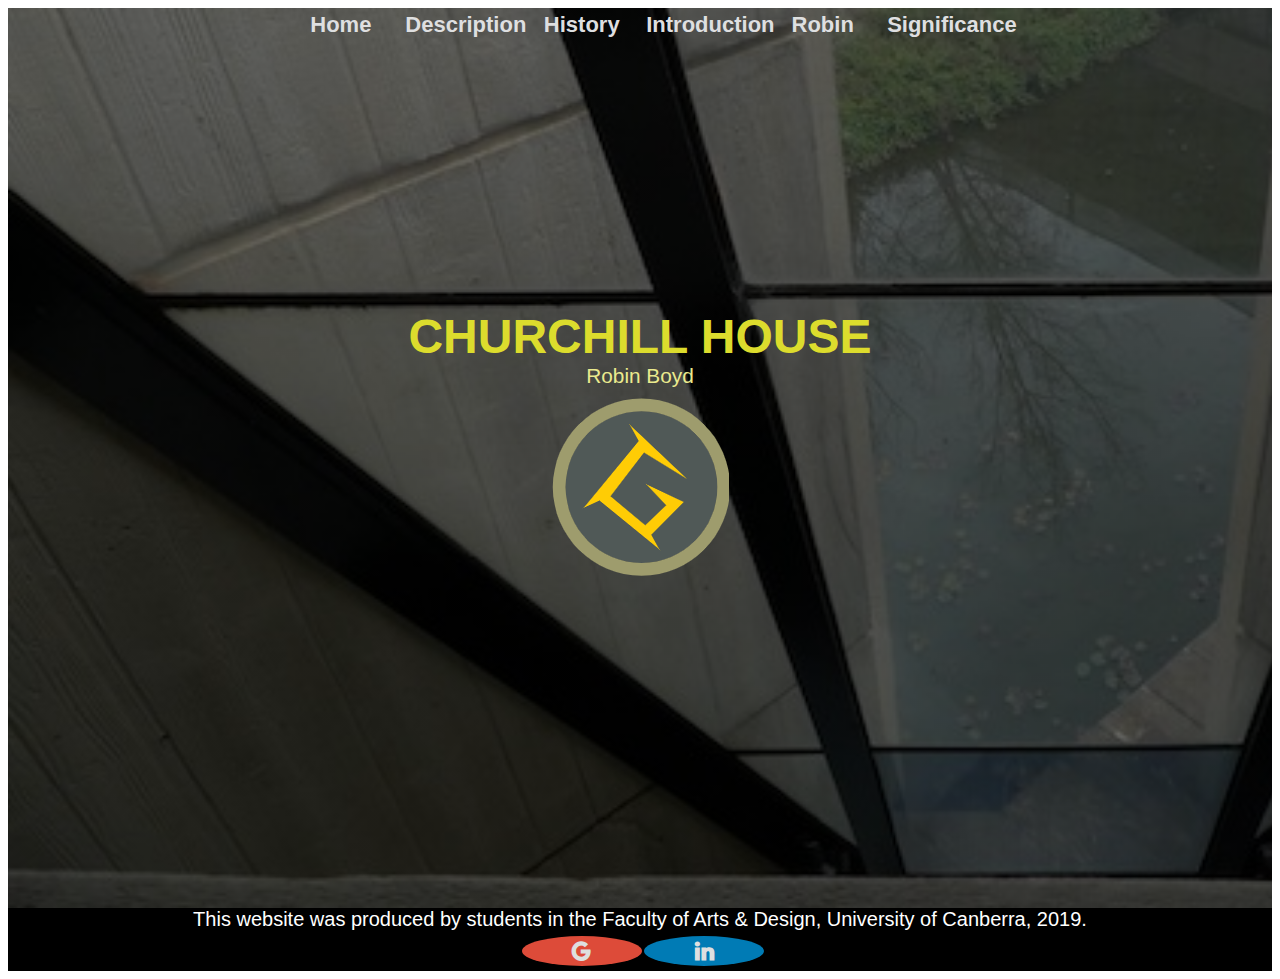
<file: Web Assignment 2/html/index.html>
<!DOCTYPE html>
<html>
<title>Church Hillhouse</title>
<head>
  <link rel="stylesheet" href="assets/css/styles.css">
	<meta name="viewport" content="width=device-width, initial-scale=1">
	<link rel="stylesheet" href="https://cdnjs.cloudflare.com/ajax/libs/font-awesome/4.7.0/css/font-awesome.min.css">
</head>
<body>
<div class="home">
	 <ul>
  <li><a href="index.html">Home</a></li>
  <li><a href="desc.html">Description</a></li>
  <li><a href="history.html">History</a></li>
  <li><a href="intro.html">Introduction</a></li>
  <li><a href="robin.html">Robin</a></li>
  <li><a href="state.html">Significance</a></li>
</ul>
  <div class="title">
    <h1>churchill house</h1>
    <p>Robin Boyd</p>
  <!------------------------------Logo------------------------------>
     <img src="assets/logo/logo.png">
  </div>
</div>
</body>
<!--Footer-->
<footer>
<div class="footer">
        <p class="footertext">This website was produced by students in the Faculty of Arts & Design, University of Canberra, 2019.</p>
      <a href="https://en.wikipedia.org/wiki/Robin_Boyd" class="fa fa-google"></a>
      <a href="#" class="fa fa-linkedin"></a>
</div> 
</footer>
</html>
</file>
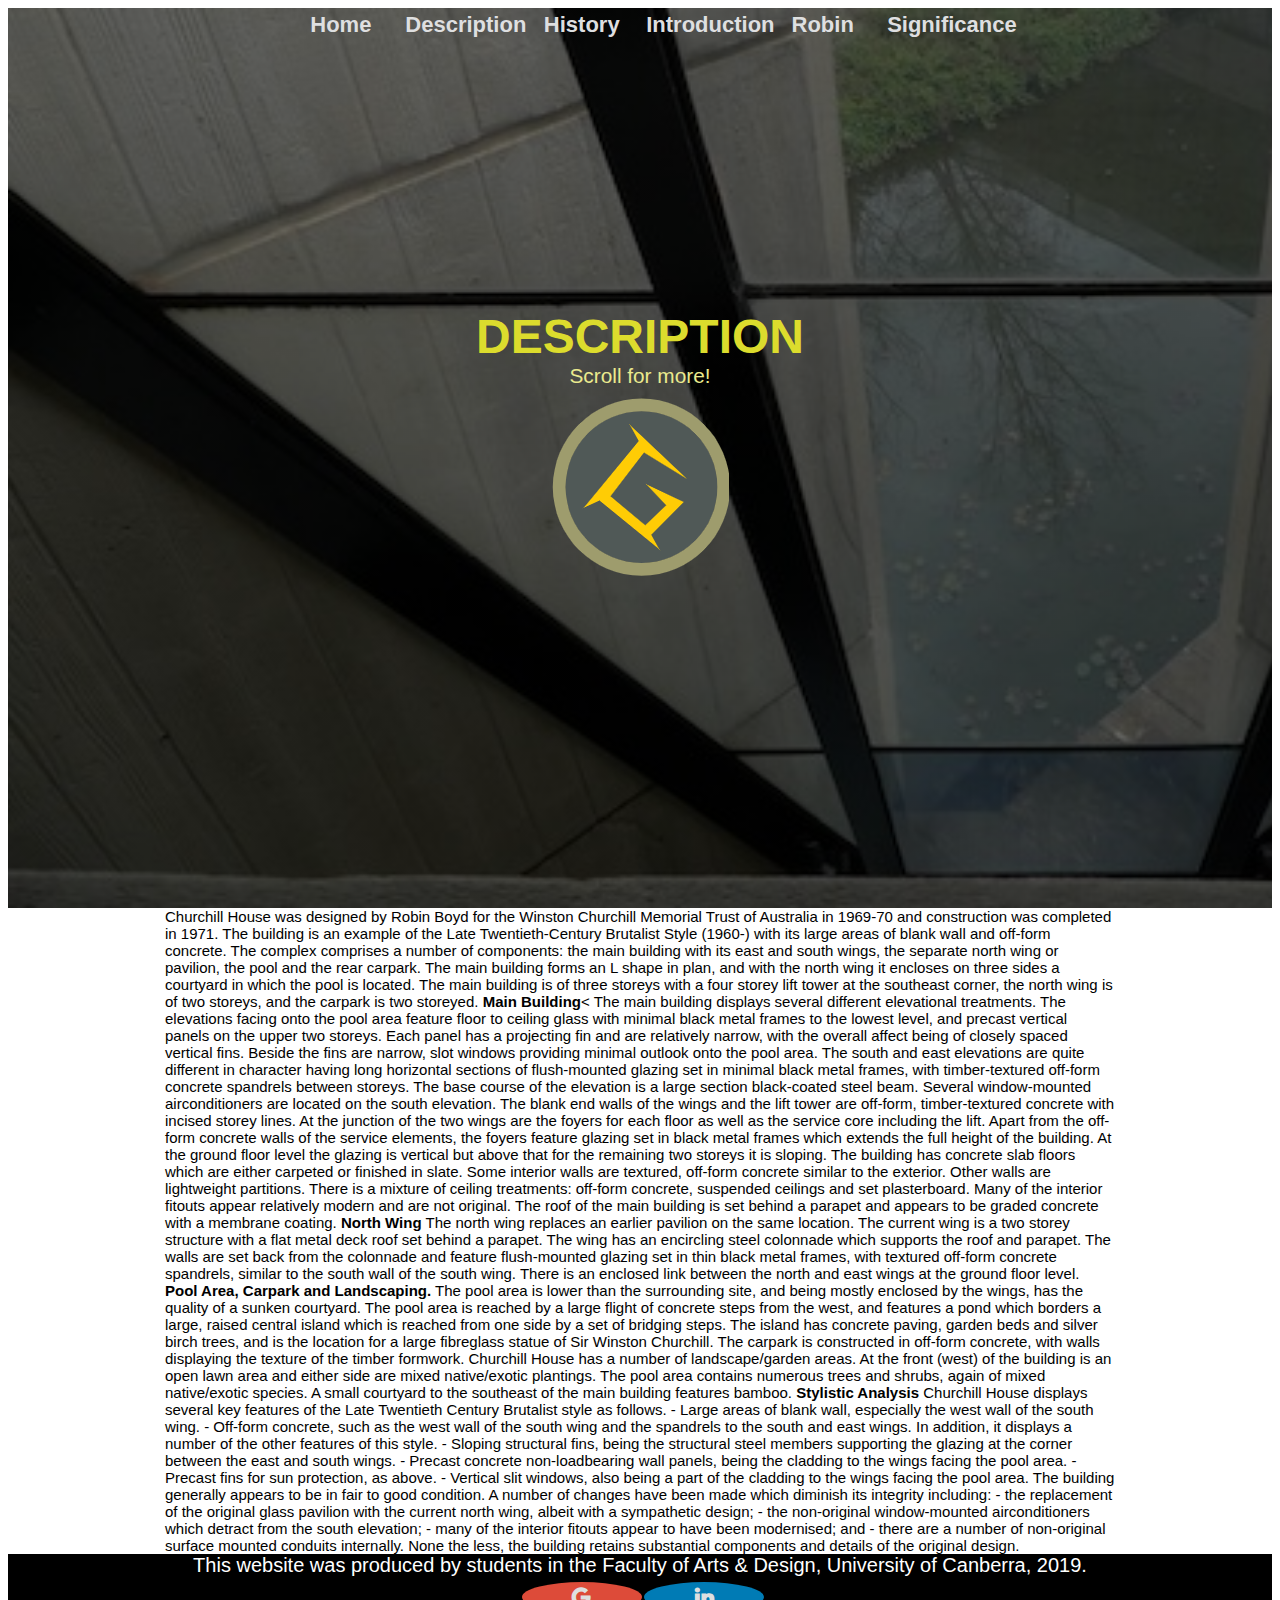
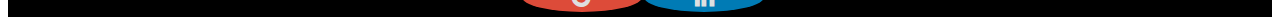
<file: Web Assignment 2/html/desc.html>
<!DOCTYPE html>
<html>
<title>Church Hillhouse</title>
<head>
	<link rel="stylesheet" href="assets/css/styles.css">
	<meta name="viewport" content="width=device-width, initial-scale=1">
	<link rel="stylesheet" href="https://cdnjs.cloudflare.com/ajax/libs/font-awesome/4.7.0/css/font-awesome.min.css">
</head>
<body>
	<div class="desc">
<ul>
  <li><a href="index.html">Home</a></li>
  <li><a href="desc.html">Description</a></li>
  <li><a href="history.html">History</a></li>
  <li><a href="intro.html">Introduction</a></li>
  <li><a href="robin.html">Robin</a></li>
  <li><a href="state.html">Significance</a></li>
</ul>
  <div class="title">
    <h1>Description</h1>
    <p>Scroll for more!</p>
    <!------------------------------Logo------------------------------>
		 <img src="assets/logo/logo.png" alt=“logo”>
 	 </div>
  </div>
<p class="blocktext">
Churchill House was designed by Robin Boyd for the Winston Churchill Memorial Trust of Australia in 1969-70 and construction was completed in 1971. The building is an example of the Late Twentieth-Century Brutalist Style (1960-) with its large areas of blank wall and off-form concrete.

The complex comprises a number of components: the main building with its east and south wings, the separate north wing or pavilion, the pool and the rear carpark. The main building forms an L shape in plan, and with the north wing it encloses on three sides a courtyard in which the pool is located. The main building is of three storeys with a four storey lift tower at the southeast corner, the north wing is of two storeys, and the carpark is two storeyed.
	
<b>Main Building</b><

The main building displays several different elevational treatments. The elevations facing onto the pool area feature floor to ceiling glass with minimal black metal frames to the lowest level, and precast vertical panels on the upper two storeys. Each panel has a projecting fin and are relatively narrow, with the overall affect being of closely spaced vertical fins. Beside the fins are narrow, slot windows providing minimal outlook onto the pool area.

The south and east elevations are quite different in character having long horizontal sections of flush-mounted glazing set in minimal black metal frames, with timber-textured off-form concrete spandrels between storeys. The base course of the elevation is a large section black-coated steel beam. Several window-mounted airconditioners are located on the south elevation. The blank end walls of the wings and the lift tower are off-form, timber-textured concrete with incised storey lines.

At the junction of the two wings are the foyers for each floor as well as the service core including the lift. Apart from the off-form concrete walls of the service elements, the foyers feature glazing set in black metal frames which extends the full height of the building. At the ground floor level the glazing is vertical but above that for the remaining two storeys it is sloping.

The building has concrete slab floors which are either carpeted or finished in slate. Some interior walls are textured, off-form concrete similar to the exterior. Other walls are lightweight partitions. There is a mixture of ceiling treatments: off-form concrete, suspended ceilings and set plasterboard. Many of the interior fitouts appear relatively modern and are not original.

The roof of the main building is set behind a parapet and appears to be graded concrete with a membrane coating.


<b>North Wing</b>

The north wing replaces an earlier pavilion on the same location. The current wing is a two storey structure with a flat metal deck roof set behind a parapet. The wing has an encircling steel colonnade which supports the roof and parapet. The walls are set back from the colonnade and feature flush-mounted glazing set in thin black metal frames, with textured off-form concrete spandrels, similar to the south wall of the south wing. There is an enclosed link between the north and east wings at the ground floor level.


<b>Pool Area, Carpark and Landscaping.</b>

The pool area is lower than the surrounding site, and being mostly enclosed by the wings, has the quality of a sunken courtyard. The pool area is reached by a large flight of concrete steps from the west, and features a pond which borders a large, raised central island which is reached from one side by a set of bridging steps. The island has concrete paving, garden beds and silver birch trees, and is the location for a large fibreglass statue of Sir Winston Churchill.

The carpark is constructed in off-form concrete, with walls displaying the texture of the timber formwork.

Churchill House has a number of landscape/garden areas. At the front (west) of the building is an open lawn area and either side are mixed native/exotic plantings. The pool area contains numerous trees and shrubs, again of mixed native/exotic species. A small courtyard to the southeast of the main building features bamboo.


<b>Stylistic Analysis</b>


Churchill House displays several key features of the Late Twentieth Century Brutalist style as follows.

- Large areas of blank wall, especially the west wall of the south wing.
- Off-form concrete, such as the west wall of the south wing and the spandrels to the south and east wings.
In addition, it displays a number of the other features of this style.
- Sloping structural fins, being the structural steel members supporting the glazing at the corner between the east and south wings.
- Precast concrete non-loadbearing wall panels, being the cladding to the wings facing the pool area.
- Precast fins for sun protection, as above.
- Vertical slit windows, also being a part of the cladding to the wings facing the pool area.

The building generally appears to be in fair to good condition. A number of changes have been made which diminish its integrity including:

- the replacement of the original glass pavilion with the current north wing, albeit with a sympathetic design;
- the non-original window-mounted airconditioners which detract from the south elevation;
- many of the interior fitouts appear to have been modernised; and
- there are a number of non-original surface mounted conduits internally.

None the less, the building retains substantial components and details of the original design.
</p>
</body>
</div>
<!--Footer-->
<footer>
<div class="footer">
  			<p class="footertext">This website was produced by students in the Faculty of Arts & Design, University of Canberra, 2019.</p>
			<a href="https://en.wikipedia.org/wiki/Robin_Boyd" class="fa fa-google"></a>
			<a href="#" class="fa fa-linkedin"></a>
</div> 
</footer>
</html>
</file>
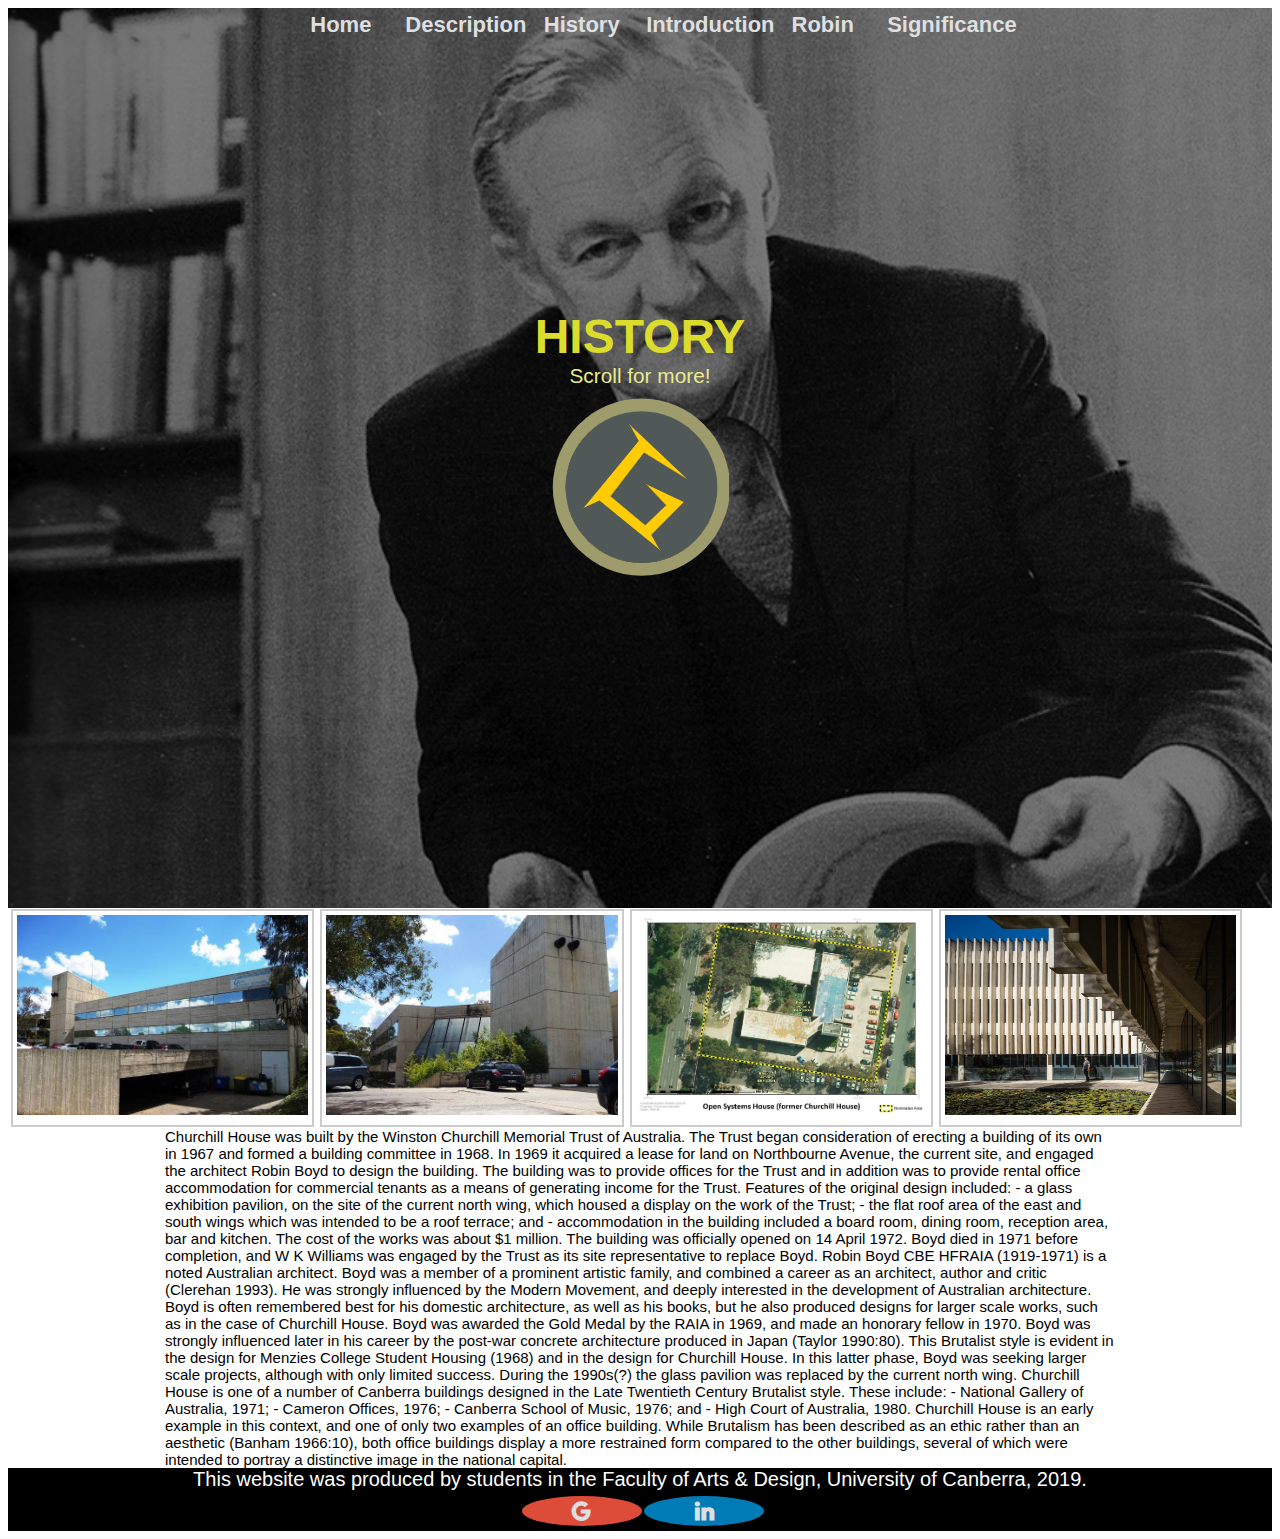
<file: Web Assignment 2/html/history.html>
<!DOCTYPE html>
<html>
<title>Church Hillhouse</title>
<head>
	<link rel="stylesheet" href="assets/css/styles.css">
	<meta name="viewport" content="width=device-width, initial-scale=1">
	<link rel="stylesheet" href="https://cdnjs.cloudflare.com/ajax/libs/font-awesome/4.7.0/css/font-awesome.min.css">
</head>
<body>
	<div class="history">
<ul>
  <li><a href="index.html">Home</a></li>
  <li><a href="desc.html">Description</a></li>
  <li><a href="history.html">History</a></li>
  <li><a href="intro.html">Introduction</a></li>
  <li><a href="robin.html">Robin</a></li>
  <li><a href="state.html">Significance</a></li>
</ul>
<div class="title">
    <h1>History</h1>
    <p class="logotext">Scroll for more!</p>
        <!------------------------------Logo------------------------------>
		 <img src="assets/logo/logo.png">
	</div>
  </div>
    <!-- Image Grid -->
 <div class="responsive">
	<div class="gallery">
    <a href="assets/img/churchill-house-16.jpg" target="_blank"><img src="assets/img/churchill-house-16.jpg" alt=“churchill-house” width="300" height="200"></a>
	</div>
</div>
<div class="responsive">
	<div class="gallery">
    <a href="assets/img/churchill-house-14.jpg"><img src="assets/img/churchill-house-14.jpg" alt=“churchill-house” width="300" height="200"></a>
	</div>
</div>
<div class="responsive">
	<div class="gallery">
    <a href="assets/img/churchill-house-11.jpg"><img src="assets/img/churchill-house-11.jpg" alt=“churchill-house” width="300" height="200"></a>
 </div>
	</div>

<div class="responsive">
	<div class="gallery">
    <a href="assets/img/extra1-churchill house by robin boyd photo copyright darren bradley.jpg"><img src="assets/img/extra1-churchill house by robin boyd photo copyright darren bradley.jpg" alt=“churchill-housebyrobin” width="300" height="200"> </a> 
  </div> 
 </div>
<p class="blocktext">
Churchill House was built by the Winston Churchill Memorial Trust of Australia. The Trust began consideration of erecting a building of its own in 1967 and formed a building committee in 1968. In 1969 it acquired a lease for land on Northbourne Avenue, the current site, and engaged the architect Robin Boyd to design the building.

The building was to provide offices for the Trust and in addition was to provide rental office accommodation for commercial tenants as a means of generating income for the Trust. Features of the original design included:

- a glass exhibition pavilion, on the site of the current north wing, which housed a display on the work of the Trust;
- the flat roof area of the east and south wings which was intended to be a roof terrace; and
- accommodation in the building included a board room, dining room, reception area, bar and kitchen.

The cost of the works was about $1 million. The building was officially opened on 14 April 1972.

Boyd died in 1971 before completion, and W K Williams was engaged by the Trust as its site representative to replace Boyd.

Robin Boyd CBE HFRAIA (1919-1971) is a noted Australian architect. Boyd was a member of a prominent artistic family, and combined a career as an architect, author and critic (Clerehan 1993). He was strongly influenced by the Modern Movement, and deeply interested in the development of Australian architecture. Boyd is often remembered best for his domestic architecture, as well as his books, but he also produced designs for larger scale works, such as in the case of Churchill House. Boyd was awarded the Gold Medal by the RAIA in 1969, and made an honorary fellow in 1970.

Boyd was strongly influenced later in his career by the post-war concrete architecture produced in Japan (Taylor 1990:80). This Brutalist style is evident in the design for Menzies College Student Housing (1968) and in the design for Churchill House. In this latter phase, Boyd was seeking larger scale projects, although with only limited success.

During the 1990s(?) the glass pavilion was replaced by the current north wing.

Churchill House is one of a number of Canberra buildings designed in the Late Twentieth Century Brutalist style. These include:

- National Gallery of Australia, 1971;
- Cameron Offices, 1976;
- Canberra School of Music, 1976; and
- High Court of Australia, 1980.

Churchill House is an early example in this context, and one of only two examples of an office building. While Brutalism has been described as an ethic rather than an aesthetic (Banham 1966:10), both office buildings display a more restrained form compared to the other buildings, several of which were intended to portray a distinctive image in the national capital.</p>

</body>
<!--Footer-->
<footer>
<div class="footer">
        <p class="footertext">This website was produced by students in the Faculty of Arts & Design, University of Canberra, 2019.</p>
			<a href="https://en.wikipedia.org/wiki/Robin_Boyd" class="fa fa-google"></a>
			<a href="#" class="fa fa-linkedin"></a>
</div> 
</footer>
</html>
</file>
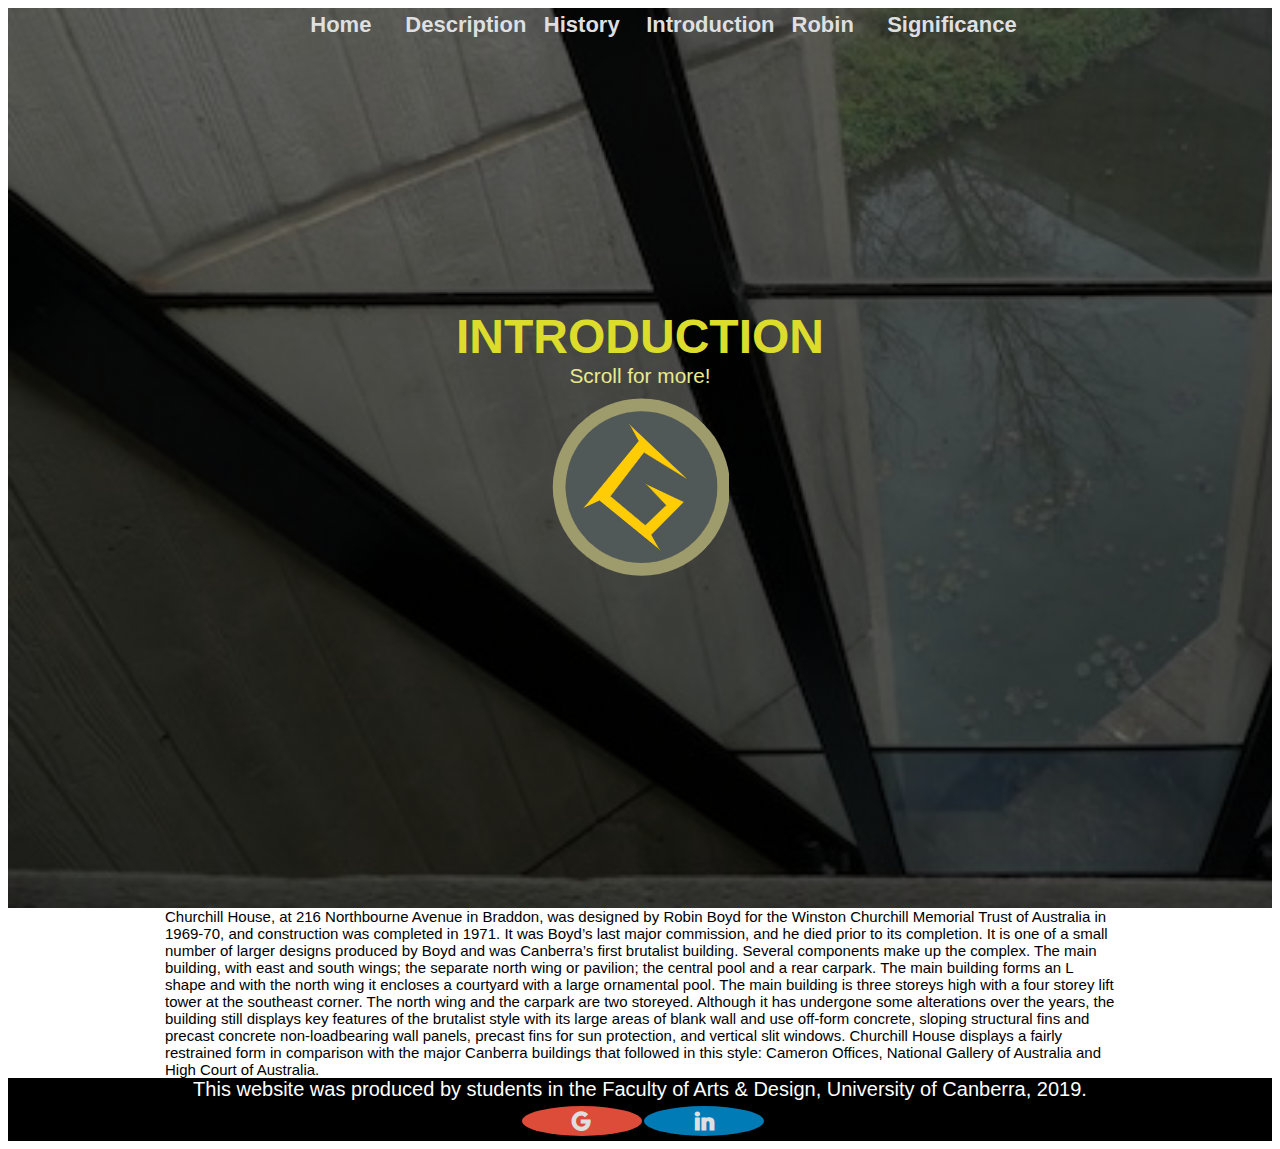
<file: Web Assignment 2/html/intro.html>
<!DOCTYPE html>
<html>
<title>Church Hillhouse</title>
<head>
	<link rel="stylesheet" href="assets/css/styles.css">
	<meta name="viewport" content="width=device-width, initial-scale=1">
	<link rel="stylesheet" href="https://cdnjs.cloudflare.com/ajax/libs/font-awesome/4.7.0/css/font-awesome.min.css">
</head>
<body>
 <div class="intro">
<ul>
  <li><a href="index.html">Home</a></li>
  <li><a href="desc.html">Description</a></li>
  <li><a href="history.html">History</a></li>
  <li><a href="intro.html">Introduction</a></li>
  <li><a href="robin.html">Robin</a></li>
  <li><a href="state.html">Significance</a></li>
</ul>
  <div class="title">
    <h1>Introduction</h1>
    <p>Scroll for more!</p>
       <!------------------------------Logo------------------------------>
		 <img src="assets/logo/logo.png">
  	</div>
  </div>
<p class="blocktext">
Churchill House, at 216 Northbourne Avenue in Braddon, was designed by Robin Boyd for the Winston Churchill Memorial Trust of Australia in 1969-70, and construction was completed in 1971. It was Boyd’s last major commission, and he died prior to its completion. It is one of a small number of larger designs produced by Boyd and was Canberra’s first brutalist building.

Several components make up the complex. The main building, with east and south wings; the separate north wing or pavilion; the central pool and a rear carpark. The main building forms an L shape and with the north wing it encloses a courtyard with a large ornamental pool. The main building is three storeys high with a four storey lift tower at the southeast corner. The north wing and the carpark are two storeyed.

Although it has undergone some alterations over the years, the building still displays key features of the brutalist style with its large areas of blank wall and use off-form concrete, sloping structural fins and precast concrete non-loadbearing wall panels, precast fins for sun protection, and vertical slit windows. Churchill House displays a fairly restrained form in comparison with the major Canberra buildings that followed in this style: Cameron Offices, National Gallery of Australia and High Court of Australia.</p>
<!--Footer-->
<footer>
<div class="footer">
  			<p class="footertext">This website was produced by students in the Faculty of Arts & Design, University of Canberra, 2019.</p>
			<a href="#" class="fa fa-google"></a>
			<a href="#" class="fa fa-linkedin"></a>
</div> 
</footer>
</body>
</html>
</file>
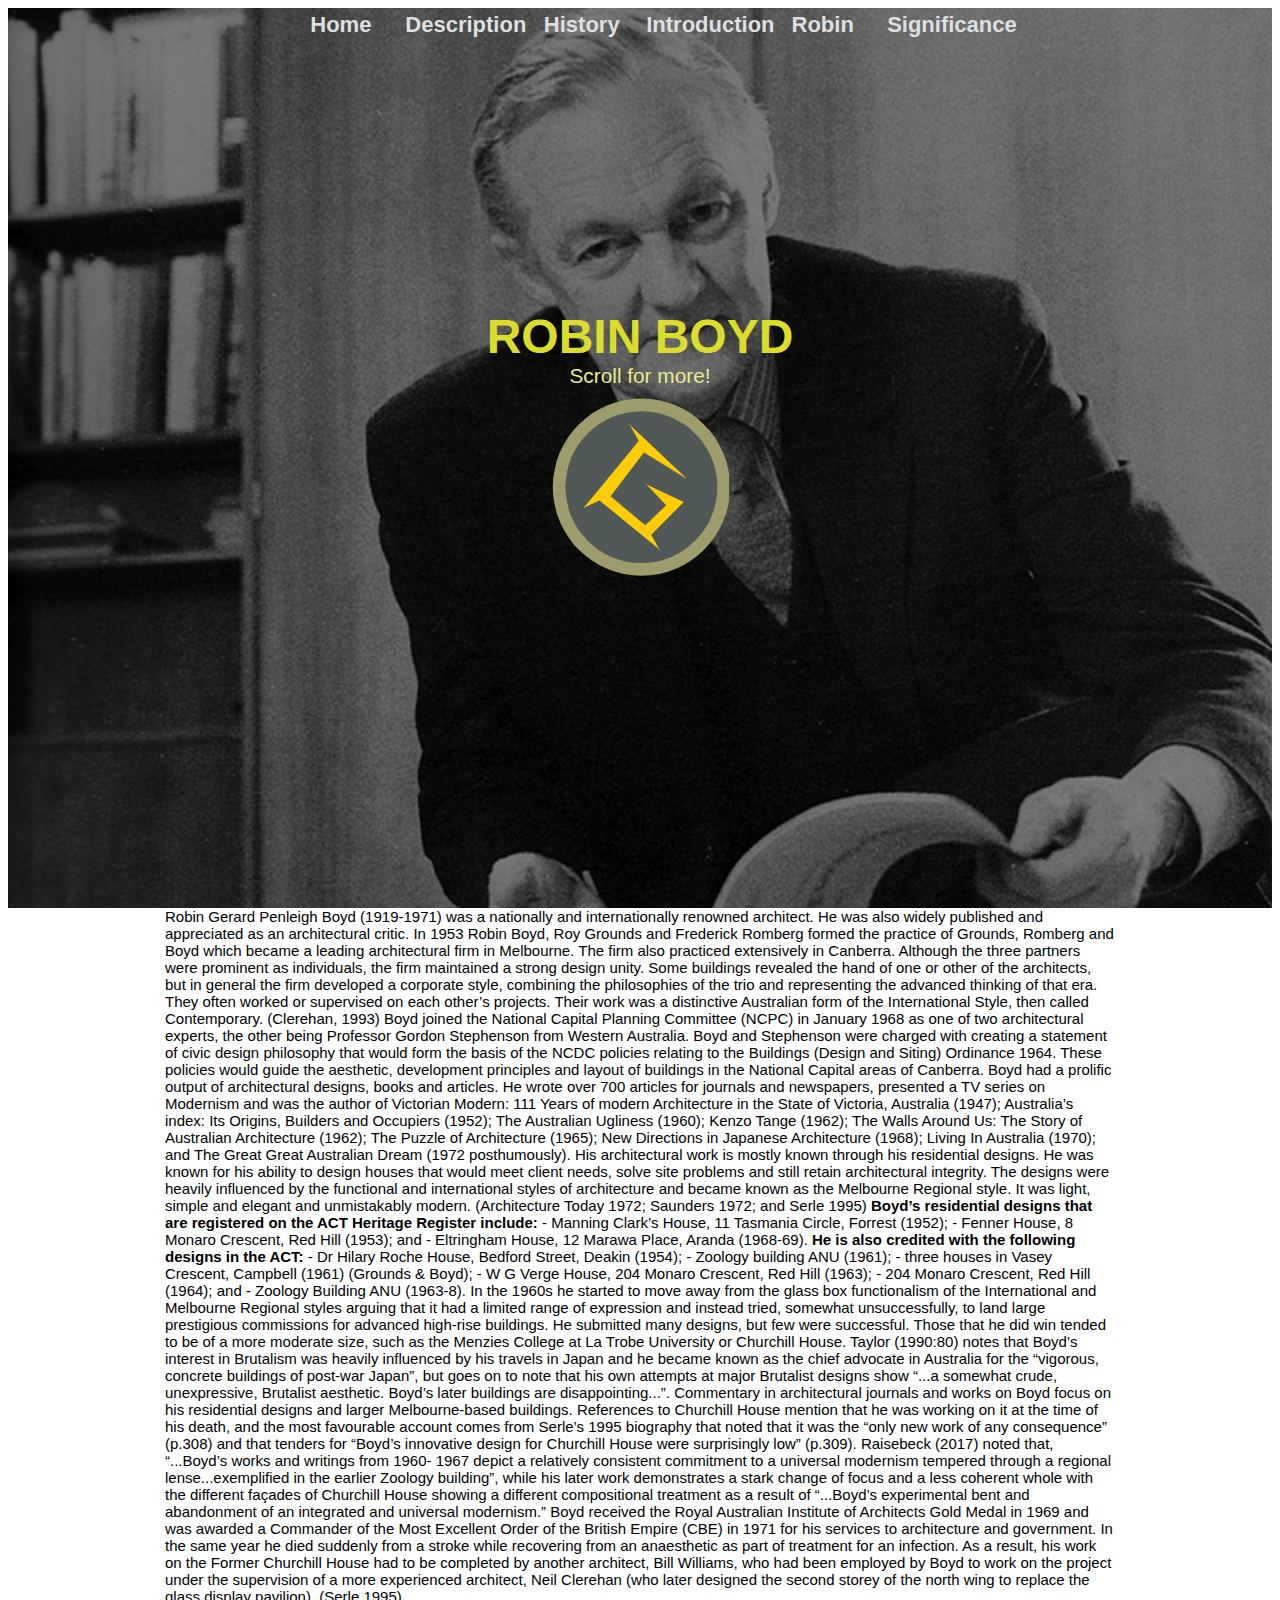
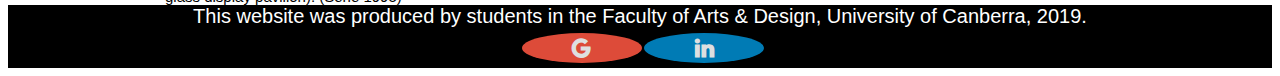
<file: Web Assignment 2/html/robin.html>
<!DOCTYPE html>
<html>
<title>Church Hillhouse</title>
<head>
	<link rel="stylesheet" href="assets/css/styles.css">
	<meta name="viewport" content="width=device-width, initial-scale=1">
	<link rel="stylesheet" href="https://cdnjs.cloudflare.com/ajax/libs/font-awesome/4.7.0/css/font-awesome.min.css">
</head>
<body>
<div class="robin">
<ul>
  <li><a href="index.html">Home</a></li>
  <li><a href="desc.html">Description</a></li>
  <li><a href="history.html">History</a></li>
  <li><a href="intro.html">Introduction</a></li>
  <li><a href="robin.html">Robin</a></li>
  <li><a href="state.html">Significance</a></li>
</ul>
 <div class="title">
    <h1>Robin Boyd</h1>
    <p>Scroll for more!</p>
            <!------------------------------Logo------------------------------>
		 <img src="assets/logo/logo.png">
	  </div>
  </div>

<p class="blocktext">
Robin Gerard Penleigh Boyd (1919-1971) was a nationally and internationally renowned architect. He was also widely published and appreciated as an architectural critic. In 1953 Robin Boyd, Roy Grounds and Frederick Romberg formed the practice of Grounds, Romberg and Boyd which became a leading architectural firm in Melbourne. The firm also practiced extensively in Canberra.

Although the three partners were prominent as individuals, the firm maintained a strong design unity. Some buildings revealed the hand of one or other of the architects, but in general the firm developed a corporate style, combining the philosophies of the trio and representing the advanced thinking of that era. They often worked or supervised on each other’s projects. Their work was a distinctive Australian form of the International Style, then called Contemporary. (Clerehan, 1993)

Boyd joined the National Capital Planning Committee (NCPC) in January 1968 as one of two architectural experts, the other being Professor Gordon Stephenson from Western Australia. Boyd and Stephenson were charged with creating a statement of civic design philosophy that would form the basis of the NCDC policies relating to the Buildings (Design and Siting) Ordinance 1964. These policies would guide the aesthetic, development principles and layout of buildings in the National Capital areas of Canberra.

Boyd had a prolific output of architectural designs, books and articles. He wrote over 700 articles for journals and newspapers, presented a TV series on Modernism and was the author of Victorian Modern: 111 Years of modern Architecture in the State of Victoria, Australia (1947); Australia’s index: Its Origins, Builders and Occupiers (1952); The Australian Ugliness (1960); Kenzo Tange (1962); The Walls Around Us: The Story of Australian Architecture (1962); The Puzzle of Architecture (1965); New Directions in Japanese Architecture (1968); Living In Australia (1970); and The Great Great Australian Dream (1972 posthumously). 

His architectural work is mostly known through his residential designs. He was known for his ability to design houses that would meet client needs, solve site problems and still retain architectural integrity. The designs were heavily influenced by the functional and international styles of architecture and became known as the Melbourne Regional style. It was light, simple and elegant and unmistakably modern. (Architecture Today 1972; Saunders 1972; and Serle 1995)

<b>Boyd’s residential designs that are registered on the ACT Heritage Register include:</b>

- Manning Clark’s House, 11 Tasmania Circle, Forrest (1952);
- Fenner House, 8 Monaro Crescent, Red Hill (1953); and
- Eltringham House, 12 Marawa Place, Aranda (1968-69).

<b>He is also credited with the following designs in the ACT:</b>

- Dr Hilary Roche House, Bedford Street, Deakin (1954);
- Zoology building ANU (1961);
- three houses in Vasey Crescent, Campbell (1961) (Grounds & Boyd);
- W G Verge House, 204 Monaro Crescent, Red Hill (1963);
- 204 Monaro Crescent, Red Hill (1964); and
- Zoology Building ANU (1963-8).

In the 1960s he started to move away from the glass box functionalism of the International and Melbourne Regional styles arguing that it had a limited range of expression and instead tried, somewhat unsuccessfully, to land large prestigious commissions for advanced high-rise buildings. He submitted many designs, but few were successful. Those that he did win tended to be of a more moderate size, such as the Menzies College at La Trobe University or Churchill House. Taylor (1990:80) notes that Boyd’s interest in Brutalism was heavily influenced by his travels in Japan and he became known as the chief advocate in Australia for the “vigorous, concrete buildings of post-war Japan”, but goes on to note that his own attempts at major Brutalist designs show “...a somewhat crude, unexpressive, Brutalist aesthetic.

Boyd’s later buildings are disappointing...”. Commentary in architectural journals and works on Boyd focus on his residential designs and larger Melbourne-based buildings. References to Churchill House mention that he was working on it at the time of his death, and the most favourable account comes from Serle’s 1995 biography that noted that it was the “only new work of any consequence” (p.308) and that tenders for “Boyd’s innovative design for Churchill House were surprisingly low” (p.309). Raisebeck (2017) noted that, “...Boyd’s works and writings from 1960- 1967 depict a relatively consistent commitment to a universal modernism tempered through a regional lense...exemplified in the earlier Zoology building”, while his later work demonstrates a stark change of focus and a less coherent whole with the different façades of Churchill House showing a different compositional treatment as a result of “...Boyd’s experimental bent and abandonment of an integrated and universal modernism.”

Boyd received the Royal Australian Institute of Architects Gold Medal in 1969 and was awarded a Commander of the Most Excellent Order of the British Empire (CBE) in 1971 for his services to architecture and government. In the same year he died suddenly from a stroke while recovering from an anaesthetic as part of treatment for an infection. As a result, his work on the Former Churchill House had to be completed by another architect, Bill Williams, who had been employed by Boyd to work on the project under the supervision of a more experienced architect, Neil Clerehan (who later designed the second storey of the north wing to replace the glass display pavilion). (Serle 1995)</p>

<!--Footer-->
<footer>
<div class="footer">
  			<p class="footertext">This website was produced by students in the Faculty of Arts & Design, University of Canberra, 2019.</p>
			<a href="https://en.wikipedia.org/wiki/Robin_Boyd" class="fa fa-google"></a>
			<a href="#" class="fa fa-linkedin"></a>
</div> 
</footer>
</body>
</html>
</file>
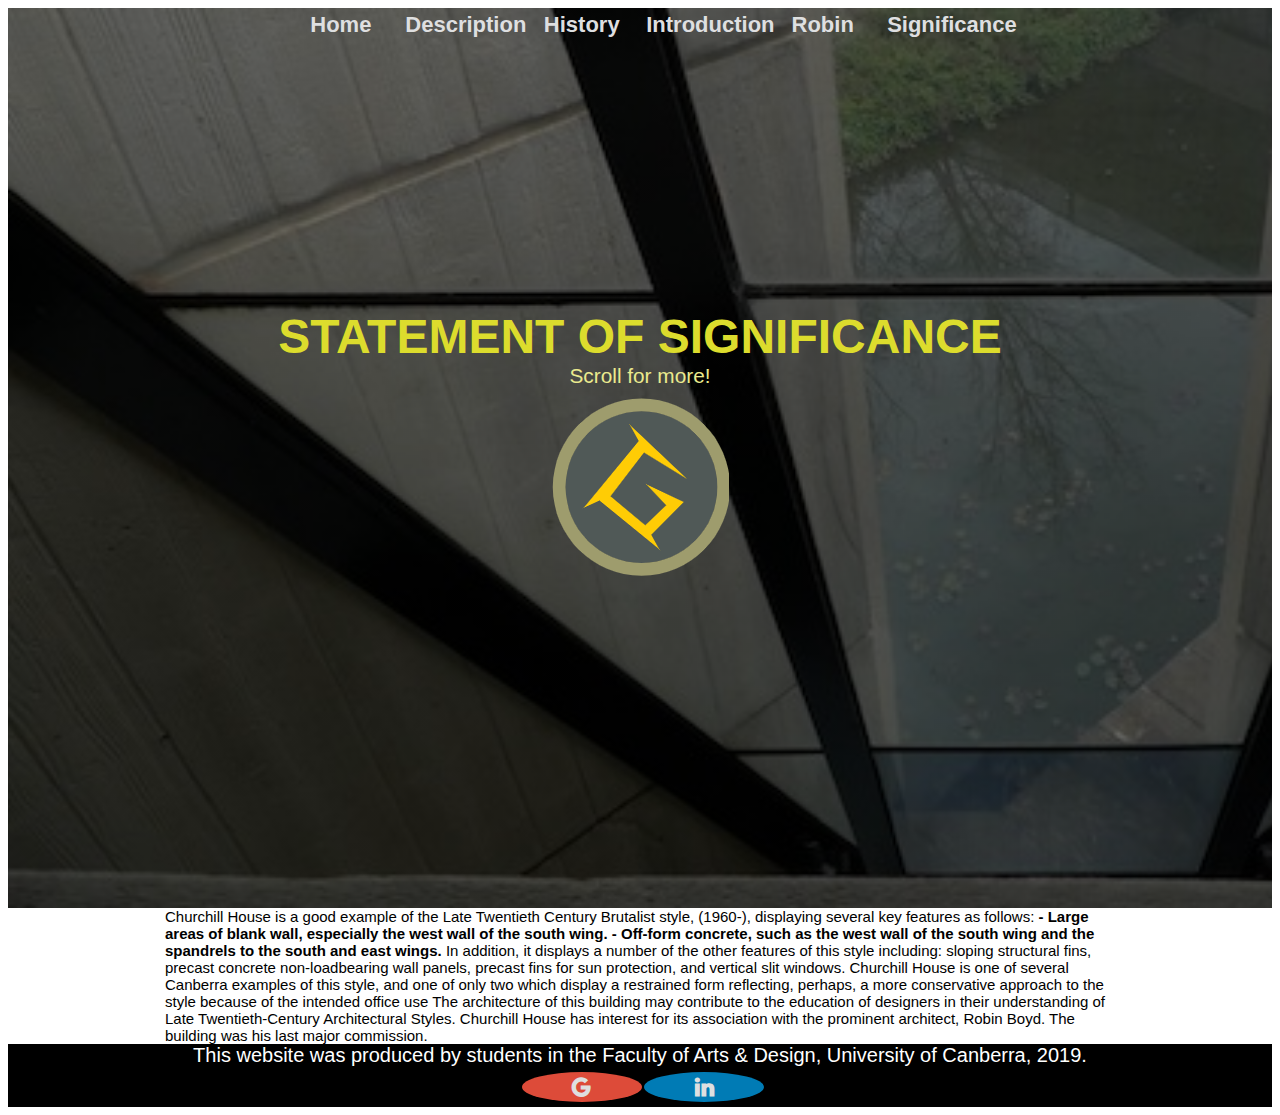
<file: Web Assignment 2/html/state.html>
<!DOCTYPE html>
<html>
<title>Church Hillhouse</title>
<head>
	<link rel="stylesheet" href="assets/css/styles.css">
	<meta name="viewport" content="width=device-width, initial-scale=1">
	<link rel="stylesheet" href="https://cdnjs.cloudflare.com/ajax/libs/font-awesome/4.7.0/css/font-awesome.min.css">
</head>
<body>
<div class="state">
<ul>
  <li><a href="index.html">Home</a></li>
  <li><a href="desc.html">Description</a></li>
  <li><a href="history.html">History</a></li>
  <li><a href="intro.html">Introduction</a></li>
  <li><a href="robin.html">Robin</a></li>
  <li><a href="state.html">Significance</a></li>
</ul>
  <div class="title">
    <h1>Statement of Significance</h1>
    <p>Scroll for more!</p>
                <!------------------------------Logo------------------------------>
		 <img src="assets/logo/logo.png">
  	</div>
  </div>

<p class="blocktext">
Churchill House is a good example of the Late Twentieth Century Brutalist style, (1960-), displaying several key features as follows:

<b>- Large areas of blank wall, especially the west wall of the south wing.</b>
<b>- Off-form concrete, such as the west wall of the south wing and the spandrels to the south and east wings.</b>

In addition, it displays a number of the other features of this style including: sloping structural fins, precast concrete non-loadbearing wall panels, precast fins for sun protection, and vertical slit windows. Churchill House is one of several Canberra examples of this style, and one of only two which display a restrained form reflecting, perhaps, a more conservative approach to the style because of the intended office use

The architecture of this building may contribute to the education of designers in their understanding of Late Twentieth-Century Architectural Styles.

Churchill House has interest for its association with the prominent architect, Robin Boyd. The building was his last major commission.</p>

<!--Footer-->
<footer>
<div class="footer">
  			<p class="footertext">This website was produced by students in the Faculty of Arts & Design, University of Canberra, 2019.</p>
			<a href="https://en.wikipedia.org/wiki/Robin_Boyd" class="fa fa-google"></a>
			<a href="#" class="fa fa-linkedin"></a>
</div> 
</footer>
</body>
</html>
</file>
<file: Web Assignment 2/html/assets/css/styles.css>
/*-------------------------------Navigation Bar------------------------------*/
 	ul {
    margin: 0;
    padding: 0;
    text-align: center

}
	li {
    display: inline;
    list-style: none; 

}
	a:link,a:visited
{
    display:inline-block;
    margin-right: -4px;
    width:120px;
    font-weight:bold;
    color:#DEDFE0;
    text-align:center;
    padding:4px;
    text-decoration:none;
    font-size: 22px;
}
	a:hover
{
    color:#9E9E21;
}

/*------------------------------Font Style------------------------------*/
@import url(https://fonts.googleapis.com/css?family=Source+Sans+Pro:400,900);

body {
  font-family: 'Source Sans Pro', sans-serif;
 /* background-color: #E8E8E3;*/
}

.home {
  background: 
    linear-gradient(
      rgba(0, 0, 0, 0.5),
      rgba(0, 0, 0, 0.5)
    ),
    /*------------------------------home.html background image------------------------------*/
    url("../img/churchill-house-25.jpg");
  background-size: cover;
  height: 100vh;
}

.title {
  position: absolute;
  top: 50%;
  left: 50%;
  transform: translate(-50%, -50%);
  color: #E0E31B;
  text-align: center;
}
h1 {
  text-transform: uppercase;
  margin: 0;
  font-size: 3rem;
  white-space: nowrap;
  color: #DCDC2D;
}
p {
  margin: 0;
  font-size: 1.3rem;
  color: #EAEA8E;
    margin-left: auto;
    margin-right: auto;
    width: 950px;
}
/*------------------------------desc.html background image------------------------------*/
.desc{
	background: 
    linear-gradient(
      rgba(0, 0, 0, 0.5),
      rgba(0, 0, 0, 0.5)
    ),
    url("../img/churchill-house-25.jpg");
  background-size: cover;
  height: 100vh;
}
@media only screen and (max-width: 700px ){
	.desc{
		width: 50%;
		margin: 6px 0 ;
	} 
}
@media only screen and (max-width: 5 00px ){
	.desc{
		width: 25%; 
	} 
}
/*------------------------------history.html background image------------------------------*/
.history{
	background: 
    linear-gradient(
      rgba(0, 0, 0, 0.5),
      rgba(0, 0, 0, 0.5)
    ),
    url("../img/bg.jpg");
  background-size: cover;
  height: 100vh;
}
/*------------------------------intro.html background image------------------------------*/
.intro{
	background: 
    linear-gradient(
      rgba(0, 0, 0, 0.5),
      rgba(0, 0, 0, 0.5)
    ),
    url("../img/churchill-house-25.jpg");
  background-size: cover;
  height: 100vh;
}
/*------------------------------robin.html background image------------------------------*/
.robin{
	background: 
    linear-gradient(
      rgba(0, 0, 0, 0.5),
      rgba(0, 0, 0, 0.5)
    ),
    url("../img/bg.jpg");
  background-size: cover;
  height: 100vh;
}
/*------------------------------state.html background image------------------------------*/
.state{
	background: 
    linear-gradient(
      rgba(0, 0, 0, 0.5),
      rgba(0, 0, 0, 0.5)
    ),
    url("../img/churchill-house-25.jpg");
  background-size: cover;
  height: 100vh;
}
 p.blocktext {
    margin-left: auto;
    margin-right: auto;
    width: 950px;
    color: #000000;
    font-size: 15px;
}
/*------------------------------Images on history.html------------------------------*/
* {
  box-sizing: border-box;
}

/*------------------------------Logo (img)------------------------------*/

.gallery img{
	width: inherit;
}
.gallery img:hover{
  transform: scale(1.3,1.3);
  transition: .3s transform;
}
.responsive{
	border: 2px solid #ccc;
	padding: 5 5px;
	float: left; 
	width: 24%;
	margin: 1px 3px;=	
}
.gallery a {
	width: 100%;
}
@media only screen and (max-width: 700px ){
	.responsive{
		width: 50%;
		margin: 6px 0 ;
	} 
}
.a1{
	text-align: center;
}
/*------------------------------end of Images on history.html------------------------------*/
/*------------------------------------------Footer----------------------------------------*/
.footer{
  /* position: fixed;*/
   left: 0;
   bottom: 0;
   width: 100%;
   background-color: #000000;
   text-align: center;
}
.footertext{
	font-size: 20px;
	color: #ffffff;
}
.fa {
  padding: 20px;
  font-size: 30px;
  width: 10px;
  text-align: center;
  text-decoration: none;
  margin: 5px 2px;
  border-radius: 100%;
}
.fa-google {
  background: #dd4b39;
  color: white;
}
.fa-linkedin {
  background: #007bb5;
  color: white;
  border-radius: 50%;
}
</file>
